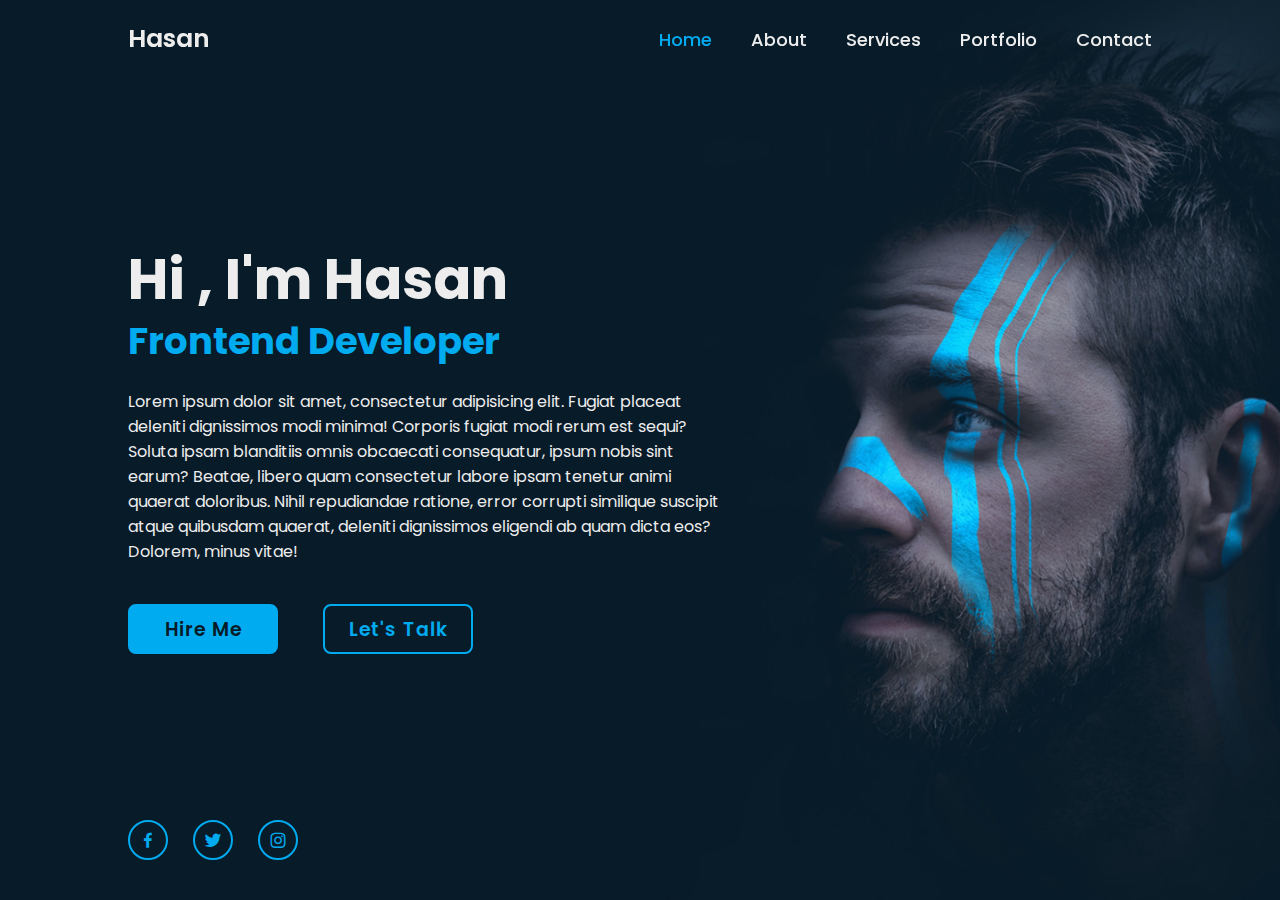
<file: index.html>
<!DOCTYPE html>
<html lang="en">
<head>
    <meta charset="UTF-8">
    <meta name="viewport" content="width=device-width, initial-scale=1.0">
    <title>Document</title>
    <link rel="stylesheet" href="index.css">
    <link href='https://unpkg.com/boxicons@2.1.4/css/boxicons.min.css' rel='stylesheet'>

</head>
<body>
  <header class="header">
    <a href="#" class="logo">Hasan</a>
  
  <nav class="navbar ">
    <a href="#" class="active">Home</a>
    <a href="#">About</a>
    <a href="#">Services</a>
    <a href="#">Portfolio</a>
    <a href="#">Contact</a>
  </nav></header>
  <section class="home">
    <div class="home-content">
        <h1>Hi , I'm Hasan </h1>
        <h3>Frontend Developer</h3>
        <p>Lorem ipsum dolor sit amet, consectetur adipisicing elit. Fugiat placeat deleniti dignissimos modi minima! Corporis fugiat modi rerum est sequi? Soluta ipsam blanditiis omnis obcaecati consequatur, ipsum nobis sint earum?
        Beatae, libero quam consectetur labore ipsam tenetur animi quaerat doloribus. Nihil repudiandae ratione, error corrupti similique suscipit atque quibusdam quaerat, deleniti dignissimos eligendi ab quam dicta eos? Dolorem, minus vitae!
        
        </p>
        <div class="btn-box">
            <a href="">Hire Me</a>
            <a href="">Let's Talk</a>
        </div>
    </div>
    <div class="home-sci">
      <a href=""><i class='bx bxl-facebook' ></i></a>
      <a href=""><i class='bx bxl-twitter' ></i></a>
      <a href=""><i class='bx bxl-instagram' ></i></a>
    </div>

    <span class="homeimg-hover">
      
    </span>
  </section>
</body>
</html>
</file>
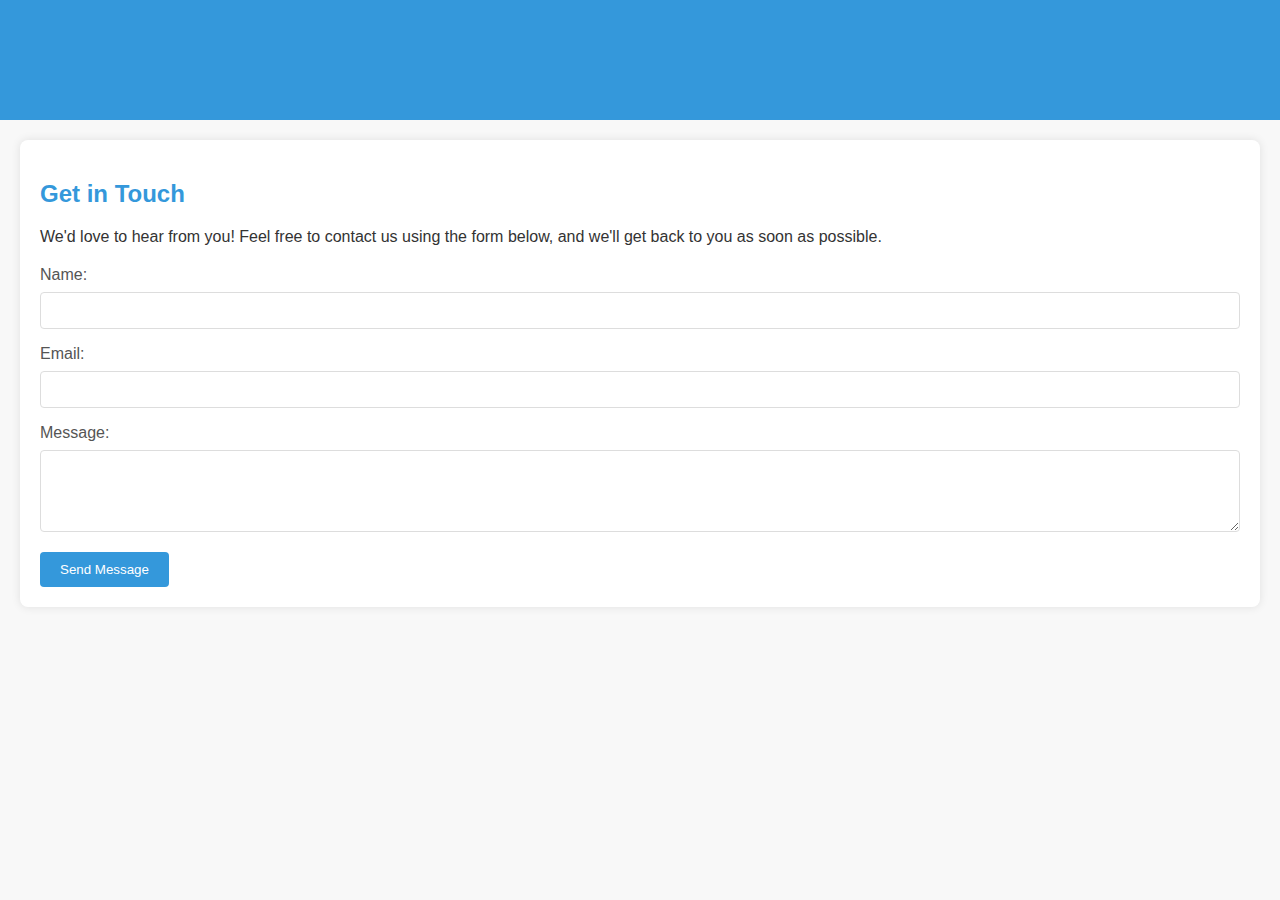
<file: contact.html.html>
<!DOCTYPE html>
<html lang="en">
<head>
    <meta charset="UTF-8">
    <meta name="viewport" content="width=device-width, initial-scale=1.0">
    <title>Contact Our Bottle Company</title>
    <style>
        body {
            font-family: 'Segoe UI', Tahoma, Geneva, Verdana, sans-serif;
            margin: 0;
            padding: 0;
            background-color: #f8f8f8;
            color: #333;
        }

        header {
            background-color: #3498db;
            padding: 20px;
            text-align: center;
            color: #fff;
        }

        section {
            padding: 20px;
            background-color: #fff;
            margin: 20px;
            border-radius: 8px;
            box-shadow: 0 0 10px rgba(0, 0, 0, 0.1);
        }

        h1, h2 {
            color: #3498db;
        }

        form {
            margin-top: 20px;
        }

        label {
            display: block;
            margin-bottom: 8px;
            color: #555;
        }

        input, textarea {
            width: 100%;
            padding: 10px;
            margin-bottom: 16px;
            border: 1px solid #ddd;
            border-radius: 4px;
            box-sizing: border-box;
        }

        button {
            background-color: #3498db;
            color: #fff;
            padding: 10px 20px;
            border: none;
            border-radius: 4px;
            cursor: pointer;
        }

        button:hover {
            background-color: #2980b9;
        }
    </style>
</head>
<body>

    <header>
        <h1>Contact Our Bottle Company</h1>
    </header>

    <section>
        <h2>Get in Touch</h2>
        <p>
            We'd love to hear from you! Feel free to contact us using the form below, and we'll get back to you as soon as possible.
        </p>

        <form>
            <label for="name">Name:</label>
            <input type="text" id="name" name="name" required>

            <label for="email">Email:</label>
            <input type="email" id="email" name="email" required>

            <label for="message">Message:</label>
            <textarea id="message" name="message" rows="4" required></textarea>

            <button type="submit">Send Message</button>
        </form>
    </section>

</body>
</html>
</file>
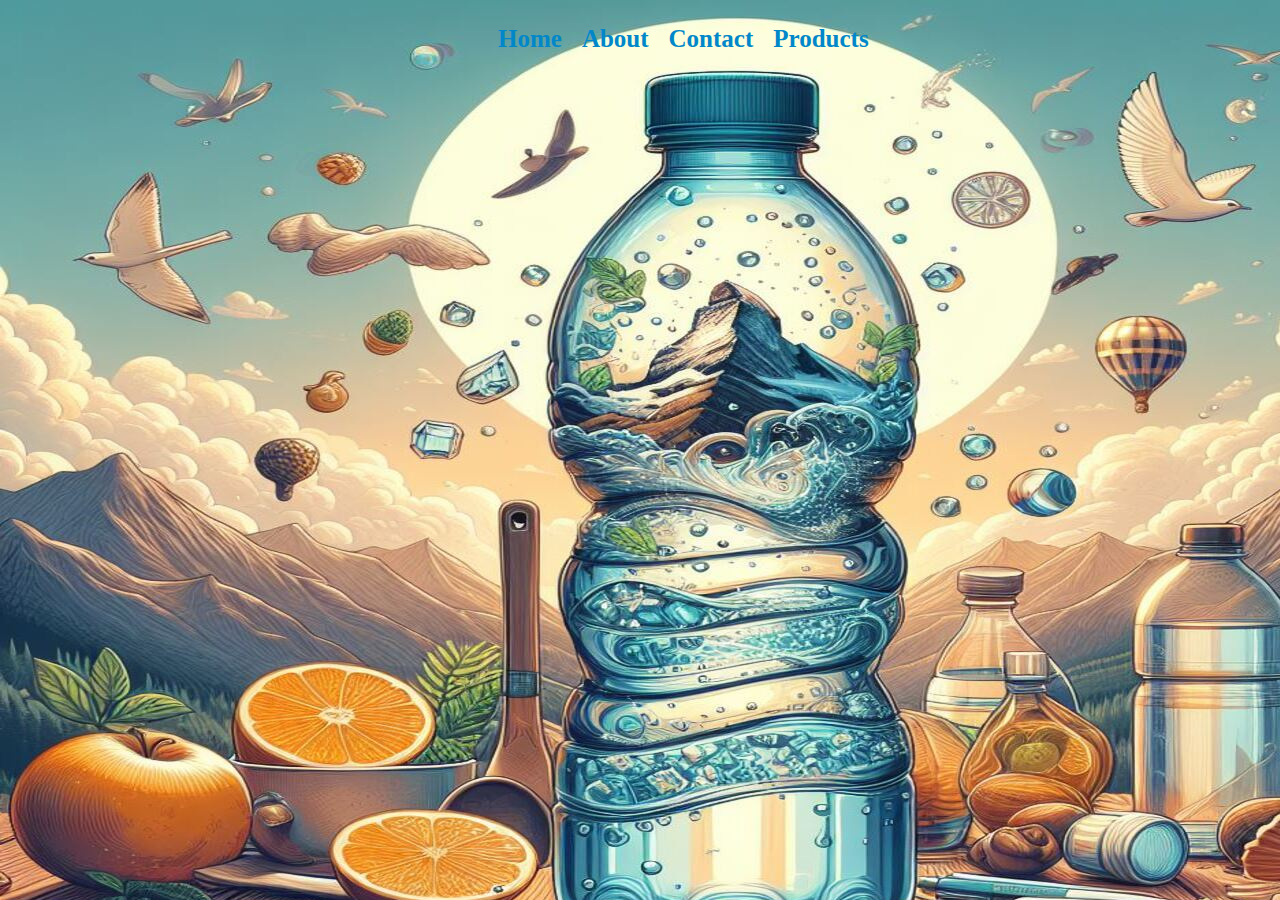
<file: home.html>
<!DOCTYPE html>
<html lang="en">
<head>
    <meta charset="UTF-8">
    <meta name="viewport" content="width=device-width, initial-scale=1.0">
    <title>Document</title>
    <link rel="stylesheet" href="home.css">
</head>
<body>
    <div>
        <ul class="nav"> 
            <li class="a hover-underline-animation">Home</li>
            <li class="s hover-underline-animation">About</li>
            <li class="d hover-underline-animation" >Contact</li>
            <li class="f hover-underline-animation">Products</li>
           
        </ul>
    </div>
    
</body>
</html>
</file>
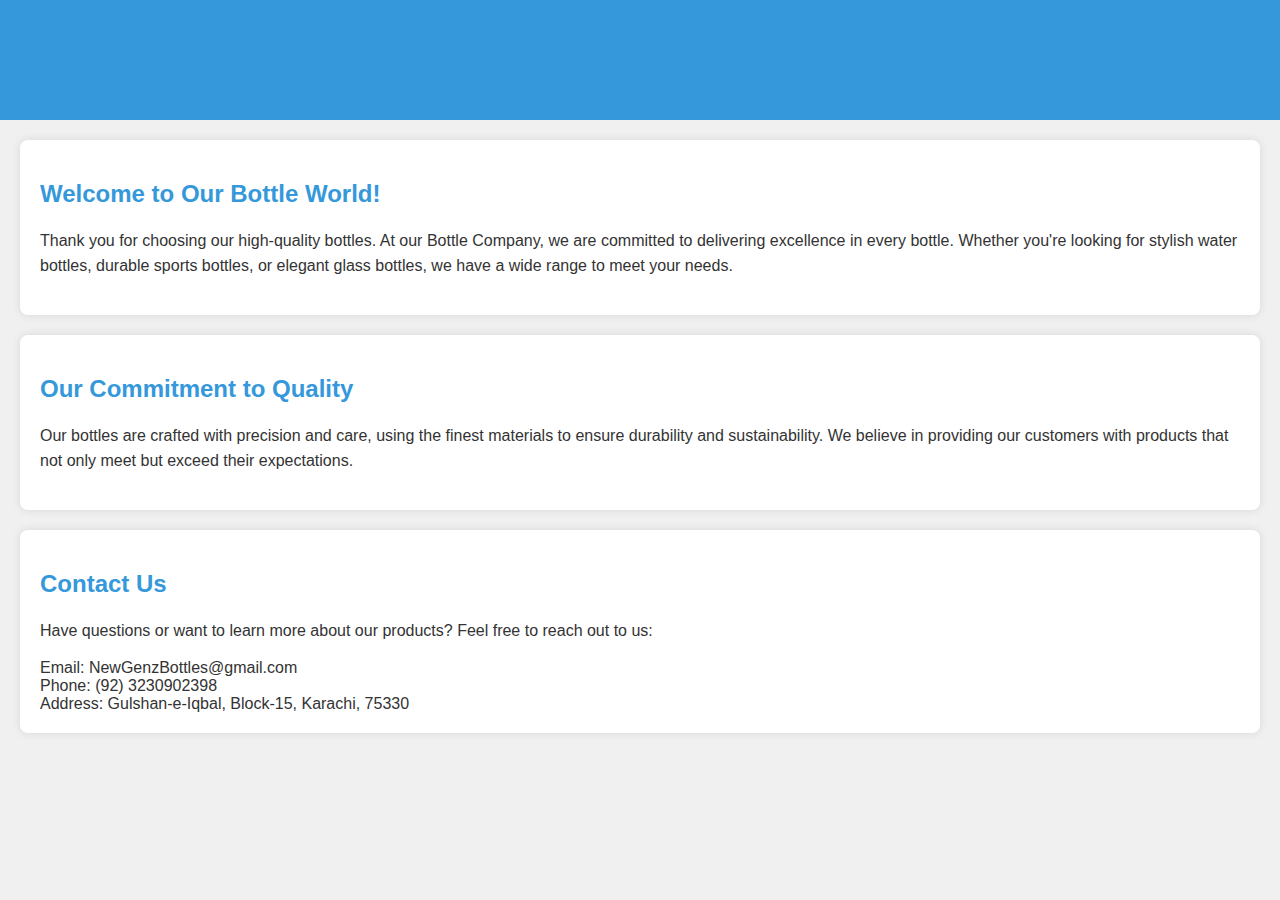
<file: index (1).html>
<!DOCTYPE html>
<html lang="en">
<head>
    <meta charset="UTF-8">
    <meta name="viewport" content="width=device-width, initial-scale=1.0">
    <title>About Our Bottle Company</title>
    <style>
        body {
            font-family: 'Segoe UI', Tahoma, Geneva, Verdana, sans-serif;
            margin: 0;
            padding: 0;
            background-color: #f0f0f0;
            color: #333;
        }

        header {
            background-color: #3498db;
            padding: 20px;
            text-align: center;
            color: #fff;
        }

        section {
            padding: 20px;
            background-color: #fff;
            margin: 20px;
            border-radius: 8px;
            box-shadow: 0 0 10px rgba(0, 0, 0, 0.1);
        }

        h1, h2 {
            color: #3498db;
        }

        p {
            line-height: 1.6;
        }

        address {
            font-style: normal;
        }
    </style>
</head>
<body>

    <header>
        <h1>About Our Bottle Company</h1>
    </header>

    <section>
        <h2>Welcome to Our Bottle World!</h2>
        <p>
            Thank you for choosing our high-quality bottles. At our Bottle Company, we are committed to delivering excellence in every bottle. Whether you're looking for stylish water bottles, durable sports bottles, or elegant glass bottles, we have a wide range to meet your needs.
        </p>
    </section>

    <section>
        <h2>Our Commitment to Quality</h2>
        <p>
            Our bottles are crafted with precision and care, using the finest materials to ensure durability and sustainability. We believe in providing our customers with products that not only meet but exceed their expectations.
        </p>
    </section>

    <section>
        <h2>Contact Us</h2>
        <p>
            Have questions or want to learn more about our products? Feel free to reach out to us:
        </p>
        <address>
            Email: NewGenzBottles@gmail.com<br>
            Phone: (92) 3230902398<br>
            Address: Gulshan-e-Iqbal, Block-15, Karachi, 75330
        </address>
    </section>

</body>
</html>
</file>
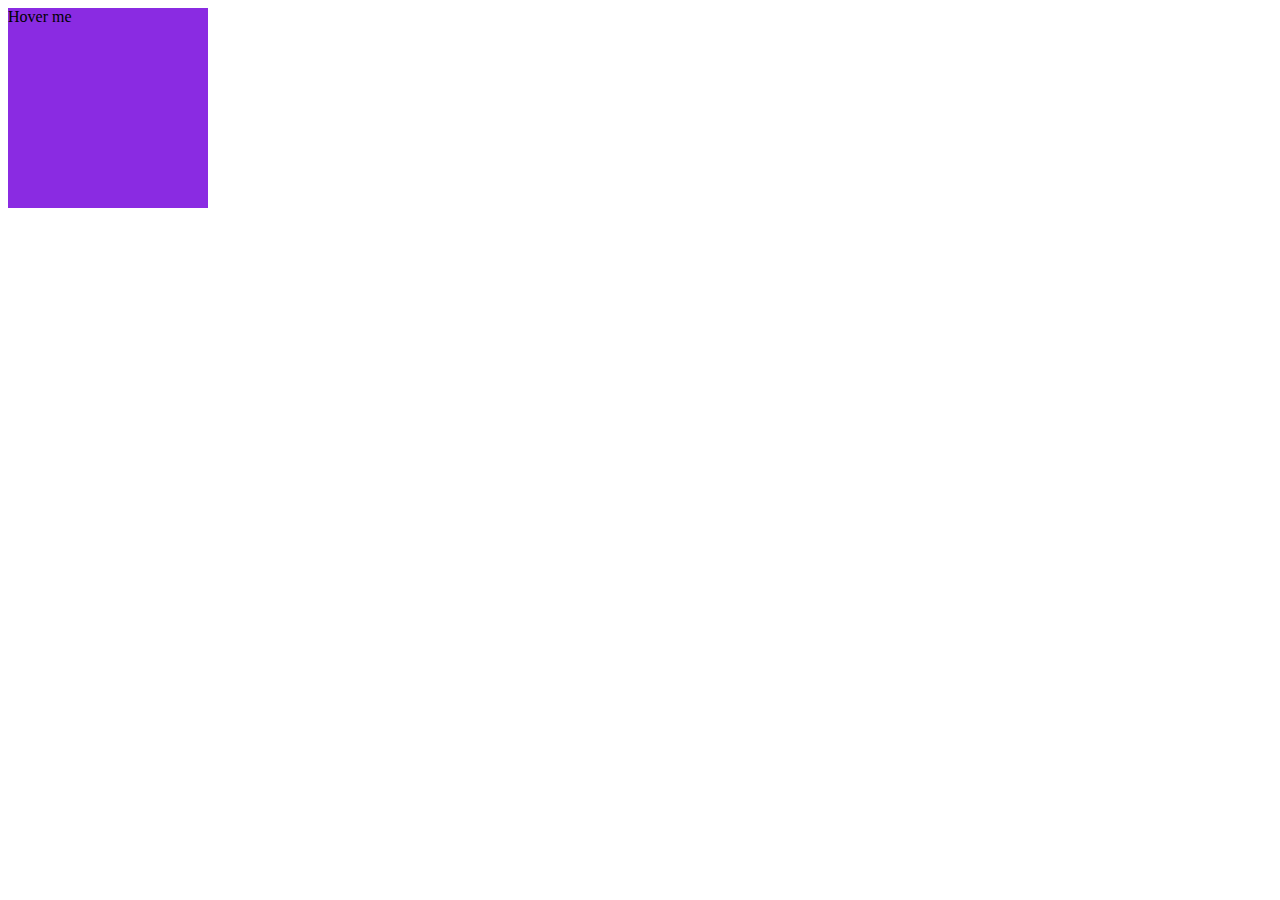
<file: pract.html>
<!DOCTYPE html>
<html lang="en">
<head>
    <meta charset="UTF-8">
    <meta name="viewport" content="width=device-width, initial-scale=1.0">
    <title>Document</title>
    <style>
        #d1{
            height: 200px;
            width: 200px;
            background-color: blueviolet;
        }
    </style>
</head>
<body>
    <div id="d1">Hover me</div>

    <script>
        document.getElementById("d1").addEventListener('mouseover',function(){
            this.textContent = "Aloo le lo";
            this.style.backgroundColor = "green";
        });
        document.getElementById("d1").addEventListener('mouseout',function(){
            this.textContent = "Bhaloo le lo";
            this.style.backgroundColor = "red";
        });
    </script>
</body>
</html>
</file>
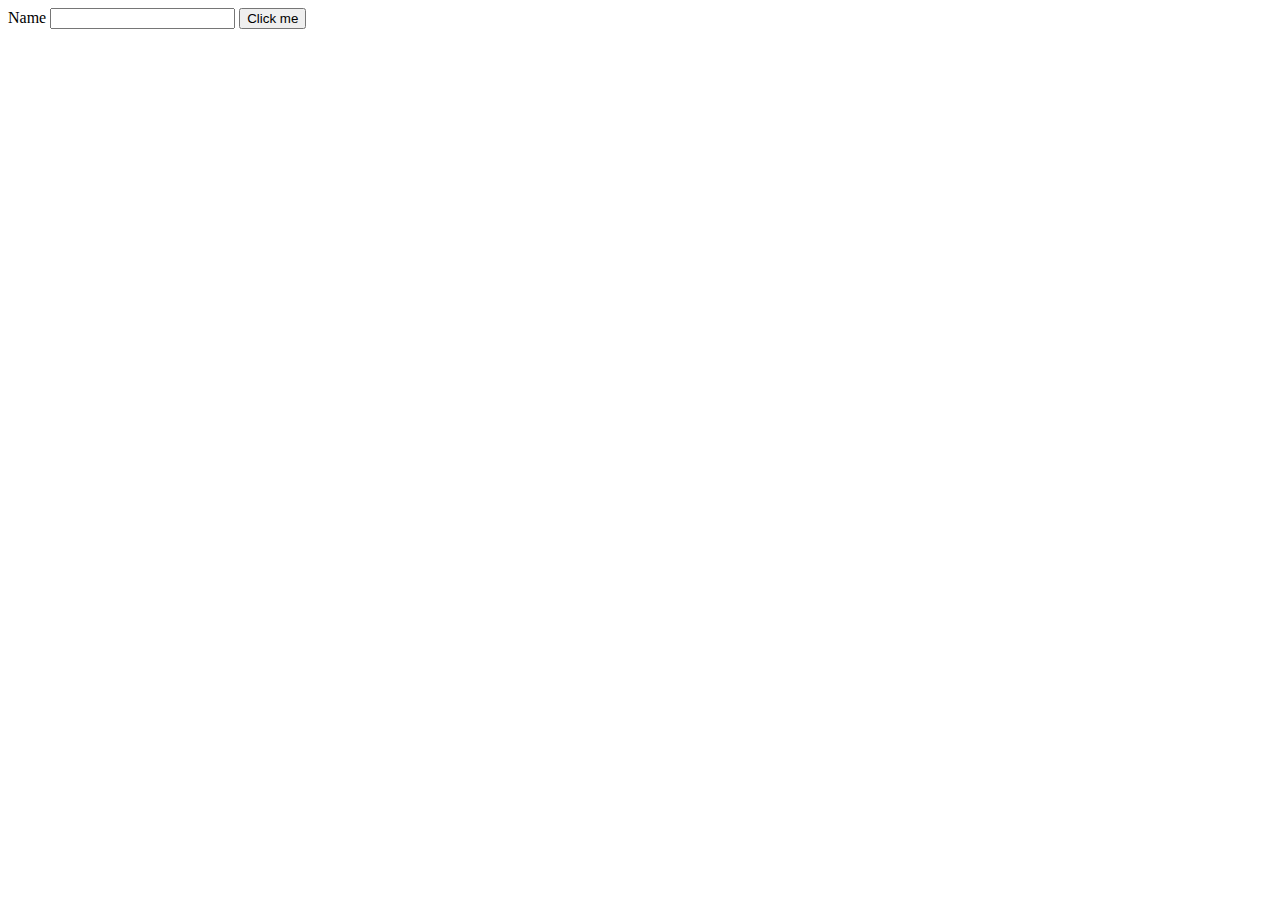
<file: pract2.html>
<!DOCTYPE html>
<html lang="en">
<head>
    <meta charset="UTF-8">
    <meta name="viewport" content="width=device-width, initial-scale=1.0">
    <title>Document</title>

</head>
<style>

</style>
<body>

    <label for="name">Name</label>
    <input type="text" id="name">
    <button id="random"  >Click me</button>
    <p id="text"></p>

    <script>
        const sentences = [
            "Every child is an artist the problem is staying an artist when you grow up, Pablo Picasso",
            "Dont think about making art, just get it done. Let everyone else decide if its good or bad, whether they love it or hate it. While they are deciding, make even more art, Andy Warhol",
            "Art is a collaboration between God and the artist, and the less the artist does the better,Andrew Gide",
            "Every artist was first an amateur,Ralph Waldo Emerson"
    ];

    document.getElementById("random").addEventListener('click',function (){
        const name = document.getElementById("name").value;
        const randomsentence = sentences[Math.floor(Math.random() * sentences.length)];
        const randomtext = `${name}.${randomsentence}.this is some text`;
        document.getElementById("text").textContent = randomtext ;
        
    });
    </script>

</body>
</html>
</file>
<file: index.css>
@import url('https://fonts.googleapis.com/css2?family=Poppins:wght@300,400,500,600,700,800,900&display=swap');

*{
    margin: 0;
    padding: 0;
    box-sizing: border-box;
    font-family: 'Poppins','san-serrif';
}

body{
    
    color: #ededed;
} 

.header{
    top: 0;
    left: 0;
    position: fixed;
    width: 100%;
    padding: 20px 10%;
    background: transparent;
    display: flex;
    align-items: center;
    justify-content: space-between;
    z-index: 100;
}

.logo{
    font-size: 25px;
    color: #ededed;
    text-decoration: none;
    font-weight: 600;
}



.navbar a {
    text-decoration: none ;
    color: #ededed;
    font-size: 18px;
    font-weight: 500;
    margin-left: 35px;
    transition: .3s;
}

.navbar a:hover, .navbar a.active{
    color: #00abf0;
}

.home{
    height: 100vh;
    display: flex;
    align-items: center;
    padding: 0 10%;
    background-image: url(home.jpg) ;
    background-size: cover;
    background-position: center;
    background-repeat: no-repeat;
}
.home-content{
    
    max-width: 600px;
}
.home-content h1{
    font-size: 56px;
    font-weight: 700;
    line-height: 1.2;
}
.home-content h3{
    font-size: 37px;
    font-weight: 700;
    color: #00abf0;
}
.home-content p{
    font-size: 16px;
    margin: 20px 0 40px;
}

.home-content .btn-box{
    width: 345px;
    height: 50px;
    display: flex;
    justify-content: space-between;
}

.btn-box a {
    position: relative;
    display: inline-flex;
    width: 150px;
    height: 100%;
    justify-content: center;
    align-items: center;
    background: #00abf0;
    border: 2px solid #00abf0;
    border-radius: 8px;
    font-size: 19px;
    color:#081b29;
    text-decoration: none;
    font-weight: 600;
    letter-spacing: 1px;
    z-index: 1;
    overflow: hidden;
    transition: .5s;
}

.btn-box a:nth-child(2){
    background: transparent;
    color: #00abf0;
}
.btn-box a:nth-child(2):hover{
    color: #081b29;
}
.btn-box a:nth-child(2)::before{
    background: #00abf0;
}
.btn-box a::before{
    content: '';
    position: absolute;
    top: 0;
    left: 0;
    width: 0;
    height: 100%;
    background: #081b29;
    z-index: -1;
    transition: .5s;
}

.btn-box a:hover::before{
    width: 100%;
}
.btn-box a:hover{
    color: #00abf0;
}
.home-sci{
    position: absolute;
    bottom: 40px;
    width: 170px;
    display: flex;
    justify-content: space-between;
}
.home-sci a{
    position: relative;
    width: 40px;
    height: 40px;
    display: inline-flex;
    background: transparent;
    border: 2px solid #00abf0;
    border-radius: 50%;
    font-size: 20px;
    color: #00abf0;
    text-decoration: none;
    justify-content:center ;
    align-items: center;
    z-index: 1;
    overflow: hidden;
    transition: .5s;
}
.home-sci a:hover{
    color: #081b29;
}

.home-sci a::before{
    content: '';
    position: absolute;
    top: 0;
    left: 0;
    width: 0;
    height: 100%;
    background: #00abf0;
    z-index: -1;
    transition: .5s;
}
.home-sci a:hover::before{

    width: 100%;
}

.homeimg-hover{
    position: absolute;
    top: 0;
    right: 30px;
    width: 500px;
    height: 100%;
    background: transparent;
    transition: 3s;
    
}

.homeimg-hover:hover{
    background: #081b29;
    opacity: .8;
}
</file>
<file: home.css>
.nav{
    display:flex;
    margin-left: 450px;
    font-size: 25px;
    font-family: cursive;
    list-style-type: none;
    cursor: pointer;
    font-weight: bold;
}
.s{
    margin-left: 20px;
}

.d{
    margin-left: 20px;
}

.f{
    margin-left: 20px;
}

.s:hover{
    color: rgb(52, 184, 184);
    
}
.a:hover{
    color: rgb(52, 184, 184);
}
.f:hover{
    color: rgb(52, 184, 184);
}
.d:hover{
    color: rgb(52, 184, 184);
}

.hover-underline-animation {
    display: inline-block;
    position: relative;
    color: #0087ca;
  }
  
  .hover-underline-animation::after {
    content: '';
    position: absolute;
    width: 100%;
    transform: scaleX(0);
    height: 2px;
    bottom: 0;
    left: 0;
    background-color: #0087ca;
    transform-origin: bottom right;
    transition: transform 0.25s ease-out;
  }
  
  .hover-underline-animation:hover::after {
    transform: scaleX(1);
    transform-origin: bottom left;
  }

  body{
    background-image: url(qwe.jpg);
    background-repeat: no-repeat;
    
  }
</file>
